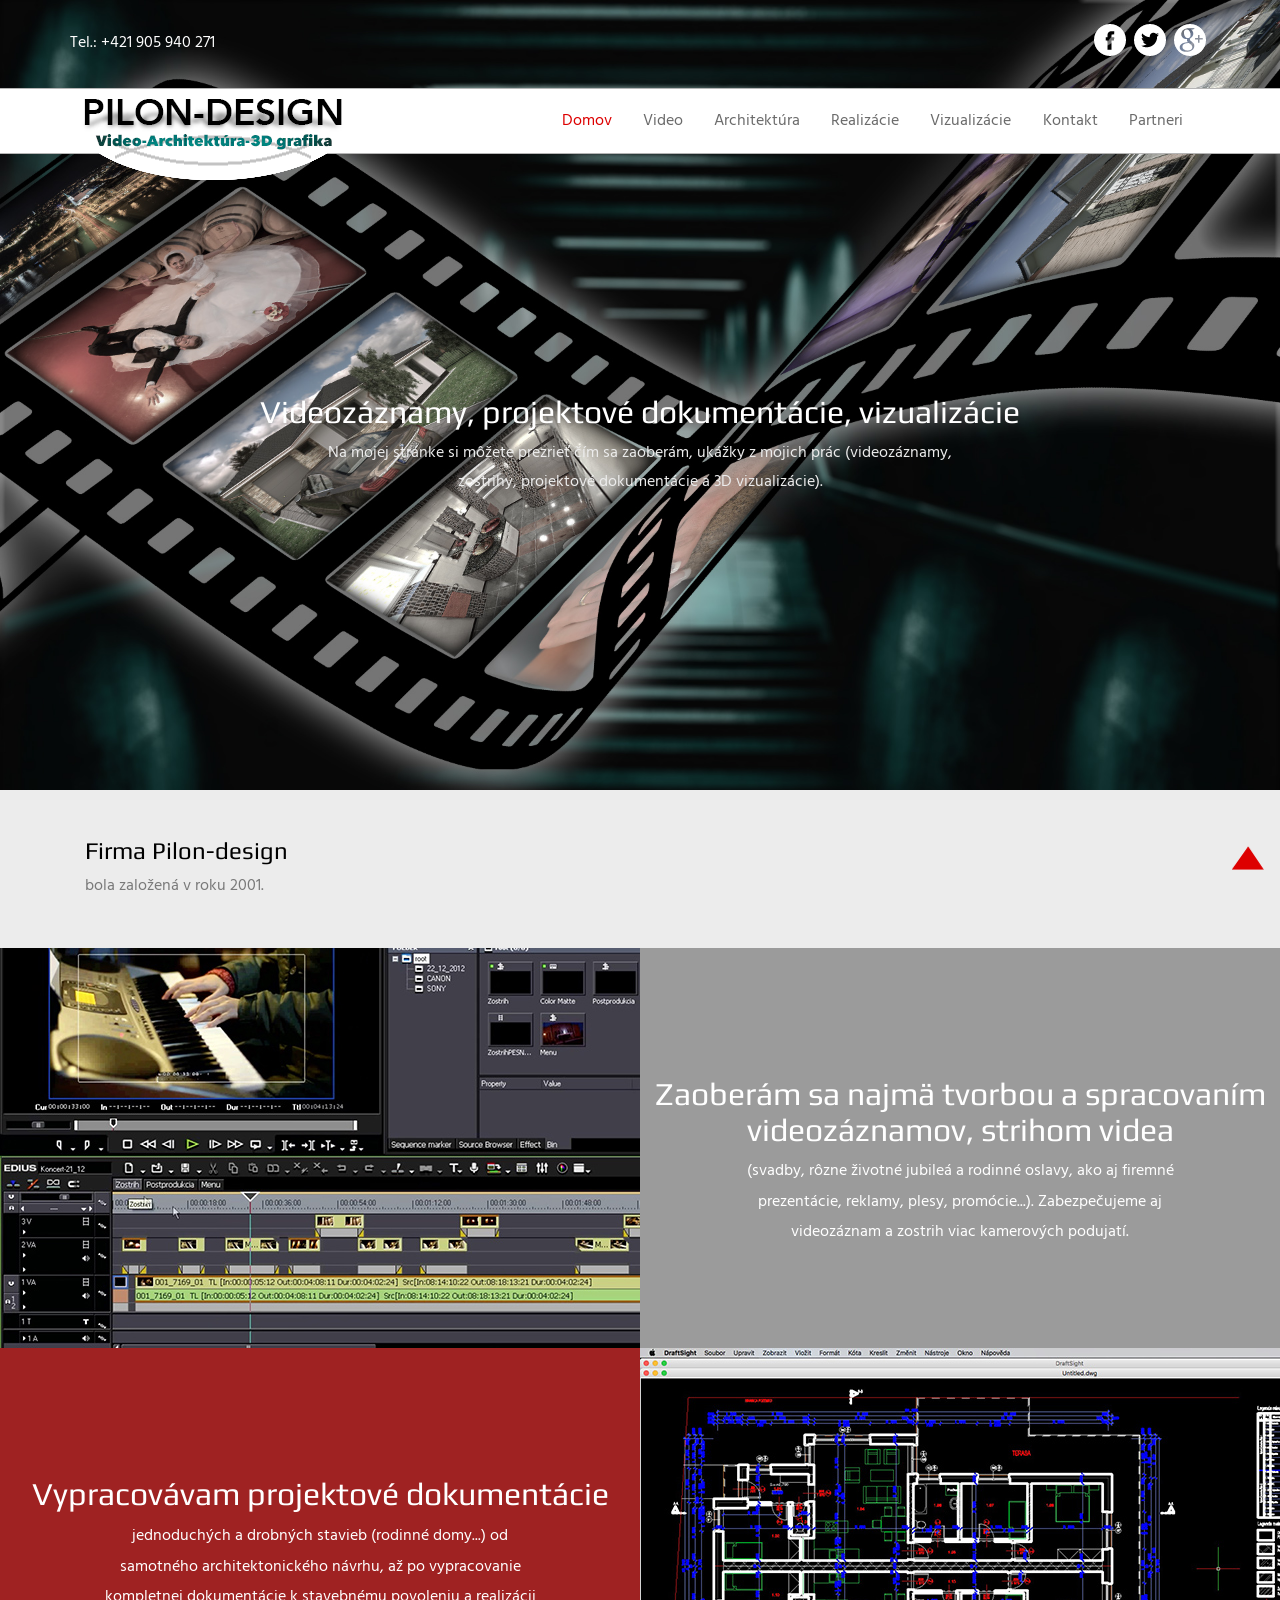
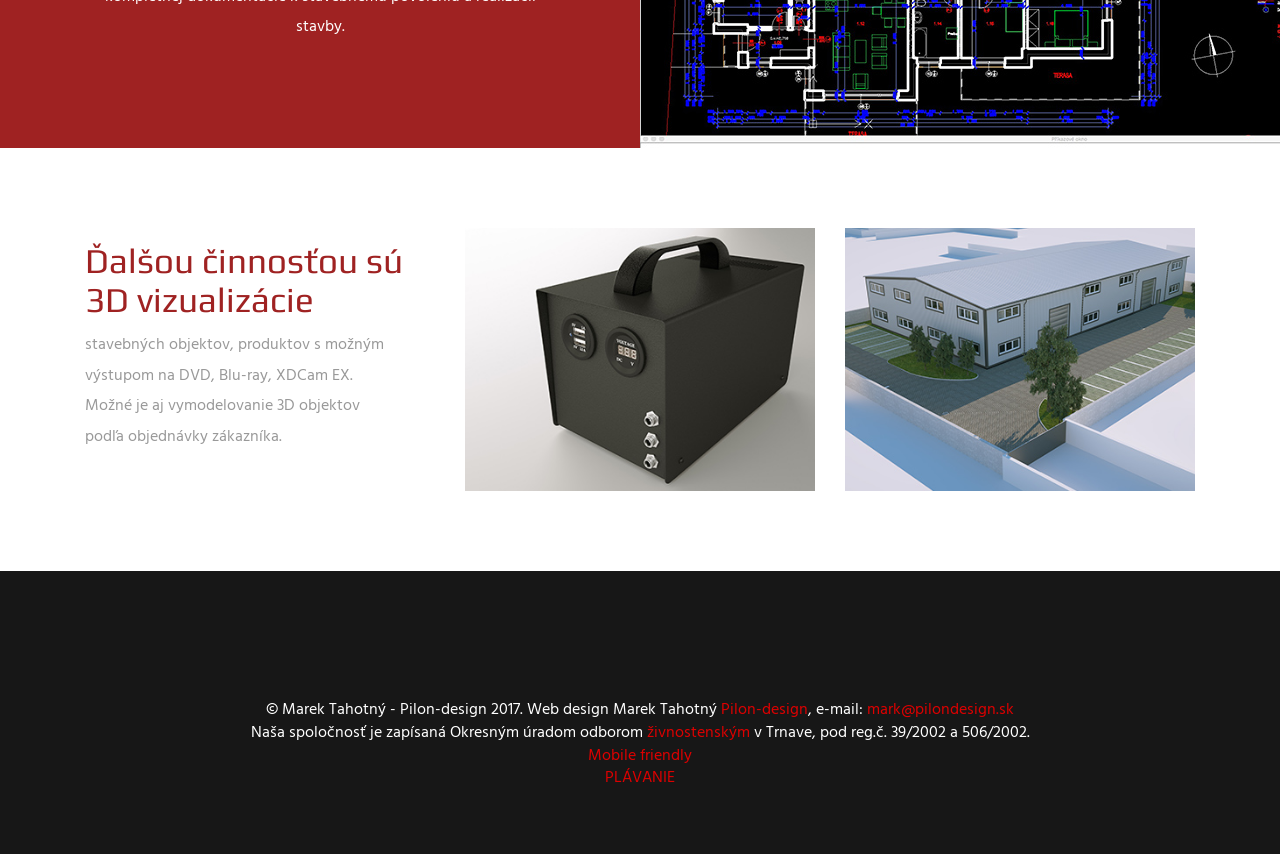
<file: index.html>
<!DOCTYPE HTML>
<html>
<head>
<title>Pilon-design - Video, architektúra, 3D grafika</title>
<link href="css/bootstrap.css" rel="stylesheet" type="text/css" media="all">
<!-- jQuery (necessary for Bootstrap's JavaScript plugins) -->
<script src="js/jquery-1.11.0.min.js"></script>
<!-- Custom Theme files -->
<link href="css/style.css" rel="stylesheet" type="text/css" media="all"/>
<!-- Custom Theme files -->
<meta name="viewport" content="width=device-width, initial-scale=1.0">
<meta http-equiv="Content-Type" content="text/html; charset=utf-8" />
<meta name=”description” content=”Zaoberám sa natáčaním svadieb, vypracovávaním projektov rodinných domov a 3D grafikou - vizualizáciami”>
<meta name="keywords" content="svadby, svadobné video, video, kameraman, slovensko, eu, projekty, rodinný dom, 3D vizualizácie, 3D objekty, vizualizácie, architektúra, katalógové projekty, projektové dokumentácie, stavebná časť, ultra nízkoenergetické a pasívne domy" />
<meta name="author" content="www.pilondesign.sk, © 2017, Pilon-design" />
<meta name="robots" content="index, follow" />
<meta name="google-site-verification" content="9dYLeabsxI-JIUKay1Pw8oyF99nZxAtf0B8ygmYzV3I" />
<script>
  (function(i,s,o,g,r,a,m){i['GoogleAnalyticsObject']=r;i[r]=i[r]||function(){
  (i[r].q=i[r].q||[]).push(arguments)},i[r].l=1*new Date();a=s.createElement(o),
  m=s.getElementsByTagName(o)[0];a.async=1;a.src=g;m.parentNode.insertBefore(a,m)
  })(window,document,'script','https://www.google-analytics.com/analytics.js','ga');
  ga('create', 'UA-29216989-1', 'auto');
  ga('send', 'pageview');
</script>
<script type="application/x-javascript"> addEventListener("load", function() { setTimeout(hideURLbar, 0); }, false); function hideURLbar(){ window.scrollTo(0,1); } </script>
<!-- start-smoth-scrolling -->
<script type="text/javascript" src="js/move-top.js"></script>
<script type="text/javascript" src="js/easing.js"></script>
	<script type="text/javascript">
			jQuery(document).ready(function($) {
				$(".scroll").click(function(event){		
					event.preventDefault();
					$('html,body').animate({scrollTop:$(this.hash).offset().top},1000);
				});
			});
	</script>
<!-- //end-smoth-scrolling -->
</head>
<body>
<!--Hlavička začína tu-->
<div class="banner  bann-mask">
	<div class="container">
		<div class="phone-icons">
			<div class="phone-num"><p>Tel.: +421 905 940 271</p></div>
			<div class="social-icons">
				<ul>
					<li><a href="http://www.facebook.com/pilondesign"><span class="fa"> </span></a></li>
					<li><a href="http://twitter.com/pilondesign"><span class="tw"> </span></a></li>
					<li><a href="http://plus.google.com/+marektahotny"><span class="g"> </span></a></li>
				</ul>
			</div>
		   <div class="clearfix"> </div>
		</div>
	  </div>
  <div class="header">
	<div class="container">
		 <div class="header-main">
				<div class="logo">
					<a href="index.html"><img src="images/logo1.png" alt=""></a>
				</div>
				<div class="top-nav">
					<span class="menu"> <img src="images/icon.png" alt=""/></span>
					<ul class="res">
					   	<li><a href="index.html" class="active">Domov</a></li> 
					   	<li><a href="video.html">Video</a></li> 
						<li><a href="architektura.html">Architektúra</a></li> 
						<li><a href="realizacie.html">Realizácie</a></li> 
						<li><a href="vizualizacie.html">Vizualizácie</a></li> 
						<li><a href="kontakt.php">Kontakt</a></li>
						<li><a href="partneri.html">Partneri</a></li>
				   </ul>
					<!-- script pre menu -->
						 <script>
						   $( "span.menu" ).click(function() {
							 $( "ul.res" ).slideToggle( 300, function() {
							 // Animation complete.
							  });
							 });
						</script>
				</div>
		   <div class="clearfix"> </div>
	    </div>
	 </div>
 </div>
		 <div class="banner-bottom">
		 	<div class="container">
			 	<h3>Videozáznamy, projektové dokumentácie, vizualizácie</h3>
			 	<p>Na mojej stránke si môžete prezrieť čím sa zaoberám, ukážky z mojich prác (videozáznamy, zostrihy, projektové dokumentácie a 3D vizualizácie).</p>
		       <div class="ban-mouse">
		       	  <a href="#about"><span class="mouse"> </span></a>
		       </div>
		   </div>
		</div>
</div>
<!--Hlavička končí tu-->
<!--banner strip start here-->
<div class="bann-strip">
	<div class="container">
		<div class="bann-strip-main">
			<div class="col-md-8 bann-strip-left">
				<h4>Firma Pilon-design</h4>
				<p>bola založená v roku 2001.</p>
			</div>
		</div>
	</div>
</div>
<!--banner strip end here-->
<!--bann-info strat here-->
<div class="bann-info">
	<div class="bann-info-main">
		<div class="col-md-6 bann-info-left">
			
		</div>
		<div class="col-md-6 bann-info-right">
			<h4>Zaoberám sa najmä tvorbou a spracovaním videozáznamov, strihom videa</h4>
			<p>(svadby, rôzne životné jubileá a rodinné oslavy, ako aj firemné prezentácie, reklamy, plesy, promócie...). Zabezpečujeme aj videozáznam a zostrih viac kamerových podujatí.</p>
		</div>
		<div class="clearfix"> </div>
	</div>
</div>
<!--bann-info end here-->
<!--home start here-->
<div class="home">
	<div class="home-main">
		<div class="col-md-6 home-left">
			<h4>Vypracovávam projektové dokumentácie</h4>
			<p>jednoduchých a drobných stavieb (rodinné domy...) od samotného architektonického návrhu, až po vypracovanie kompletnej dokumentácie k stavebnému povoleniu a realizácii stavby.</p>
		</div>
		<div class="col-md-6 home-right">
			
		</div>
	  <div class="clearfix"> </div>
	</div>
</div>
<!--home end here-->
<!--our creaction start  here-->
<div class="creation">
	<div class="container">
		<div class="creation-main">
			<div class="col-md-4 creation-grid">
				<h3>Ďalšou činnosťou sú 3D vizualizácie</h3>
				<p>stavebných objektov, produktov s možným výstupom na DVD, Blu-ray, XDCam EX. Možné je aj vymodelovanie 3D objektov podľa objednávky zákazníka.</p>
			</div>
			<div class="col-md-4 creation-grid">
				<img src="images/m3.jpg" alt="" class="img-responsive">
			</div>
			<div class="col-md-4 creation-grid">
				<img src="images/m4.jpg" alt="" class="img-responsive">
			</div>
            <div class="clearfix"> </div>
		</div>
	</div>
</div>
<!--our creaction end here-->
<!--Pätka začína tu-->
<div class="footer">
	<div class="copy-right">
			<p>&copy; Marek Tahotný - Pilon-design 2017. Web design Marek Tahotný <a href="http://www.pilondesign.sk">Pilon-design</a>, e-mail: <a href="mailto:mark@pilondesign.sk">mark@pilondesign.sk</a></p>
    <p>Naša spoločnosť je zapísaná Okresným úradom odborom <a href="http://www.zrsr.sk/" title="Živnosť" target="_new">živnostenským</a> v Trnave, pod reg.č. 39/2002 a 506/2002.</p>
<p><a href="https://search.google.com/search-console/mobile-friendly?id=AJk4JSRkhqghl9wa6Ab18Q">Mobile friendly</a></p>

<p><a href="/plavanie/index.html" title="plávacie jasličky mobik" target="new">PLÁVANIE</a></p>

		</div>
		<script type="text/javascript">
										$(document).ready(function() {
											/*
											var defaults = {
									  			containerID: 'toTop', // fading element id
												containerHoverID: 'toTopHover', // fading element hover id
												scrollSpeed: 1200,
												easingType: 'linear' 
									 		};
											*/
											
											$().UItoTop({ easingType: 'easeOutQuart' });
											
										});
									</script>
						<a href="#" id="toTop" style="display: block;"> <span id="toTopHover" style="opacity: 1;"> </span></a>

</div>
<!--Pätka končí tu-->
</body>
</html>
</file>
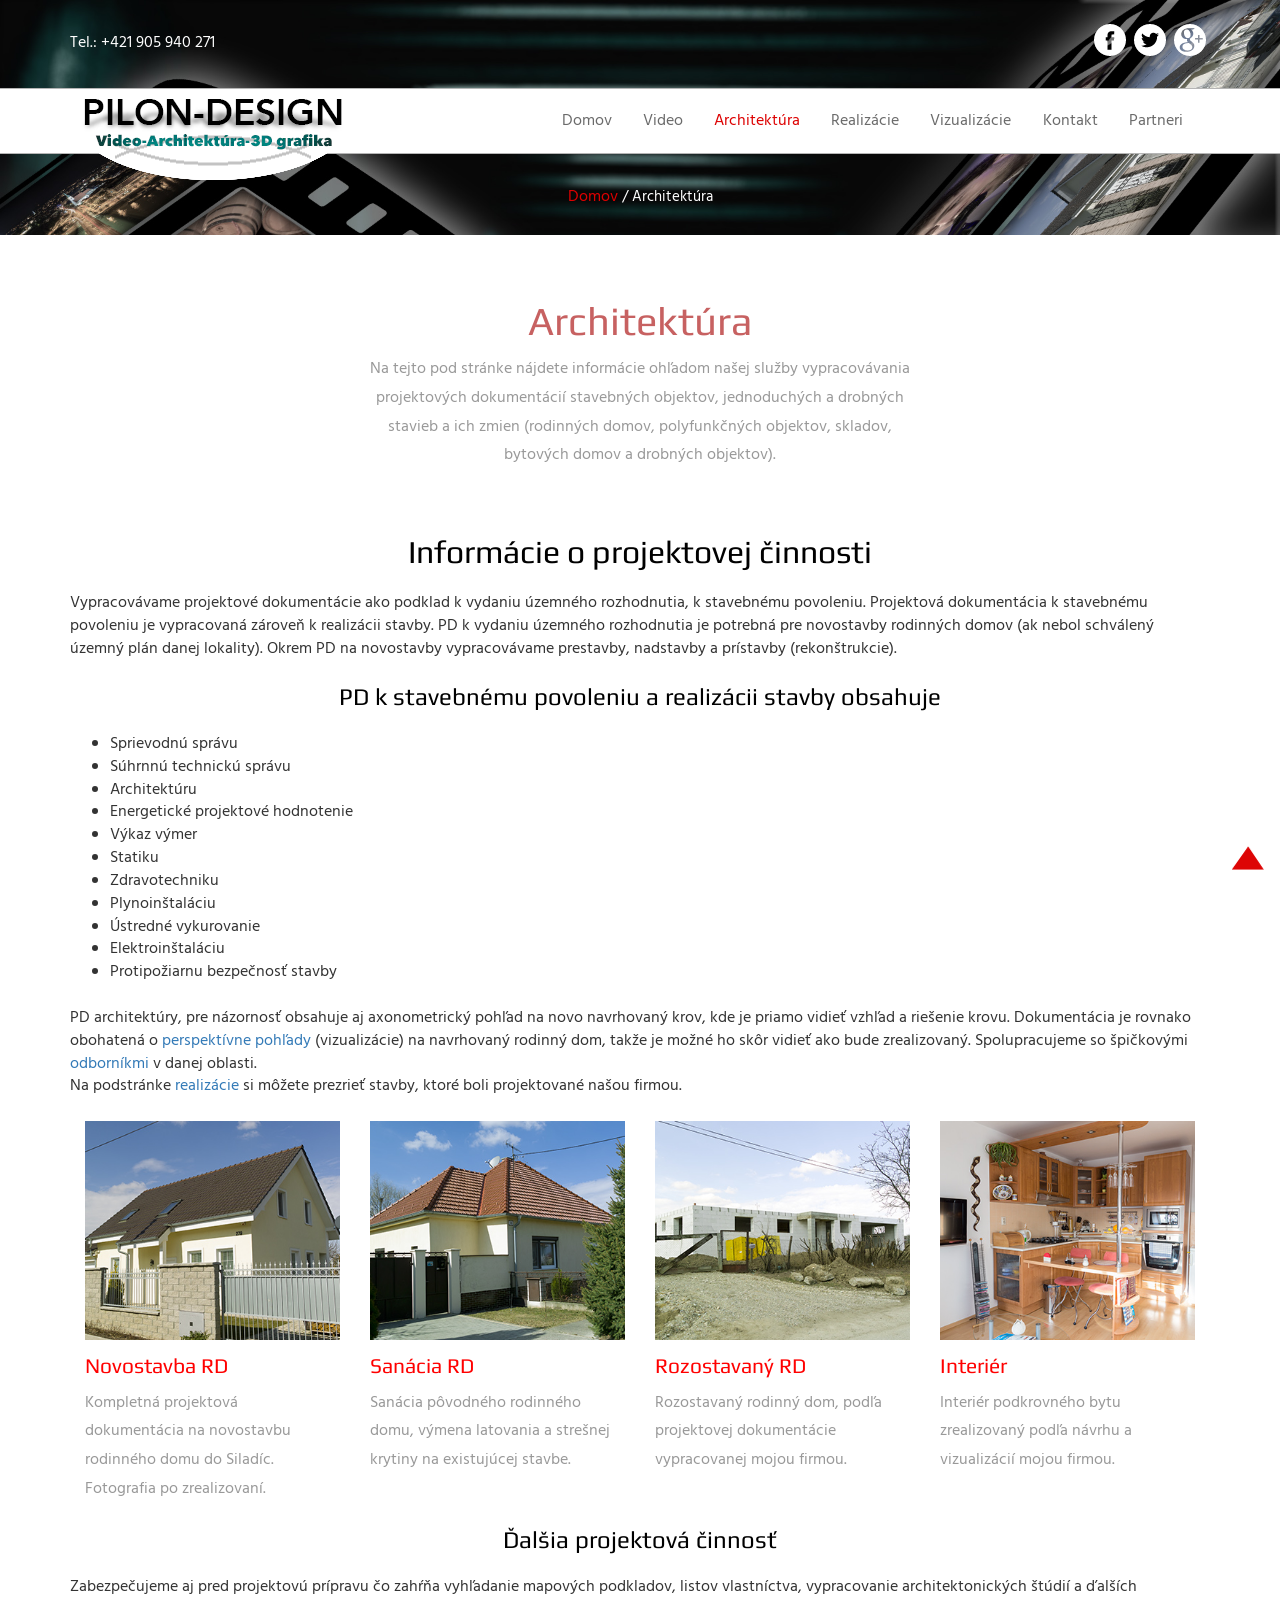
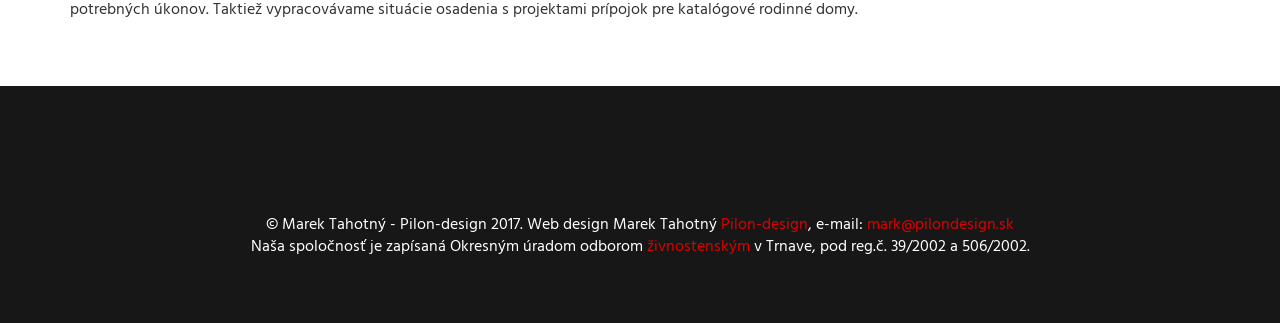
<file: architektura.html>
<!DOCTYPE HTML>
<html>
<head>
<title>Pilon-design - Video, architektúra, 3D grafika | Architektúra</title>
<link href="css/bootstrap.css" rel="stylesheet" type="text/css" media="all">
<!-- jQuery (necessary for Bootstrap's JavaScript plugins) -->
<script src="js/jquery-1.11.0.min.js"></script>
<!-- Custom Theme files -->
<link href="css/style.css" rel="stylesheet" type="text/css" media="all"/>
<!-- Custom Theme files -->
<meta name="viewport" content="width=device-width, initial-scale=1.0">
<meta http-equiv="Content-Type" content="text/html; charset=utf-8" />
<meta name=”description” content=”Vypracujem projektovú dokumentáciu stavieb - rodinných domov, polyfunkčných objektov, bytových domov k realizácii stavby, rekonštrukcie, prístavby a nadstavby”>
<meta name="keywords" content="projekty rodinných domov, statika, stavebná časť, voda, plyn, kúrenie, elektroinštalácia, slovensko, eu, projekty, rodinný dom, architektura, projekt pre stavebné povolenie, projekt pre realizáciu stavby, katalógový projekt, rodinné domy, polyfunkčné objekty, bytové domy, haly, sklady, rozpočet a výkaz výmer, ultra nízkoenergetické a pasívne domy, kategória A1 a A0" />
<meta name="author" content="www.pilondesign.sk, © 2017, Pilon-design" />
<meta name="robots" content="index, follow" />
<meta name="google-site-verification" content="9dYLeabsxI-JIUKay1Pw8oyF99nZxAtf0B8ygmYzV3I" />
<script>
  (function(i,s,o,g,r,a,m){i['GoogleAnalyticsObject']=r;i[r]=i[r]||function(){
  (i[r].q=i[r].q||[]).push(arguments)},i[r].l=1*new Date();a=s.createElement(o),
  m=s.getElementsByTagName(o)[0];a.async=1;a.src=g;m.parentNode.insertBefore(a,m)
  })(window,document,'script','https://www.google-analytics.com/analytics.js','ga');
  ga('create', 'UA-29216989-1', 'auto');
  ga('send', 'pageview');
</script>
<script type="application/x-javascript"> addEventListener("load", function() { setTimeout(hideURLbar, 0); }, false); function hideURLbar(){ window.scrollTo(0,1); } </script>
<!-- start-smoth-scrolling -->
<script type="text/javascript" src="js/move-top.js"></script>
<script type="text/javascript" src="js/easing.js"></script>
	<script type="text/javascript">
			jQuery(document).ready(function($) {
				$(".scroll").click(function(event){		
					event.preventDefault();
					$('html,body').animate({scrollTop:$(this.hash).offset().top},1000);
				});
			});
	</script>
<!-- //end-smoth-scrolling -->
</head>
<body>
<!--Hlavička začína tu-->
<div class="bann-two">
	<div class="container">
		<div class="phone-icons">
			<div class="phone-num"><p>Tel.: +421 905 940 271</p></div>
			<div class="social-icons">
				<ul>
					<li><a href="http://www.facebook.com/pilondesign"><span class="fa"> </span></a></li>
					<li><a href="http://twitter.com/pilondesign"><span class="tw"> </span></a></li>
					<li><a href="http://plus.google.com/+marektahotny"><span class="g"> </span></a></li>
				</ul>
			</div>
		   <div class="clearfix"> </div>
		</div>
	  </div>
  <div class="header">
	<div class="container">
		 <div class="header-main">
				<div class="logo">
					<a href="index.html"><img src="images/logo1.png" alt=""></a>
				</div>
				<div class="top-nav">
					<span class="menu"> <img src="images/icon.png" alt=""/></span>
					<ul class="res">
					  	<li><a href="index.html">Domov</a></li> 
					   	<li><a href="video.html">Video</a></li> 
						<li><a href="architektura.html" class="active">Architektúra</a></li> 
						<li><a href="realizacie.html">Realizácie</a></li> 
						<li><a href="vizualizacie.html">Vizualizácie</a></li> 
						<li><a href="kontakt.php">Kontakt</a></li>
						<li><a href="partneri.html">Partneri</a></li>
				   </ul>
					<!-- script pre menu -->
						 <script>
						   $( "span.menu" ).click(function() {
							 $( "ul.res" ).slideToggle( 300, function() {
							 // Animation complete.
							  });
							 });
						</script>
				</div>
		   <div class="clearfix"> </div>
	    </div>
	 </div>
 </div>
 <div class="bann-page">
		 	<div class="container">
		 		<ul>
			 	 <li><a href="index.html" class="active">Domov</a></li> /
			 	<li><h4>Architektúra</h4></li> 
			 	</ul>
		   </div>
		</div>
</div>
<!--Hlavička končí tu-->
<!--Informácie začínajú tu-->
<div class="typrography">
	<div class="container">
		<div class="page">
			<div class="gallery-top ">
			<h2>Architektúra</h2>
			<p>Na tejto pod stránke nájdete informácie ohľadom našej služby vypracovávania projektových dokumentácií stavebných objektov, jednoduchých a drobných stavieb a ich zmien (rodinných domov, polyfunkčných objektov, skladov, bytových domov a drobných objektov).</p>
			</div>

			<h2 class="typo2">Informácie o projektovej činnosti</h2><br>
			<p>Vypracovávame projektové dokumentácie ako podklad k vydaniu územného rozhodnutia, k stavebnému povoleniu. Projektová dokumentácia k stavebnému povoleniu je vypracovaná zároveň k realizácii stavby. PD k vydaniu územného rozhodnutia je potrebná pre novostavby rodinných domov (ak nebol schválený územný plán danej lokality). Okrem PD na novostavby vypracovávame prestavby, nadstavby a prístavby (rekonštrukcie).</p><br>
			<h3 class="typo2">PD k stavebnému povoleniu a realizácii stavby obsahuje</h3><br>
          <ul>
                <li>Sprievodnú správu</li>
                <li>Súhrnnú technickú správu</li>
                <li>Architektúru</li>
                <li>Energetické projektové hodnotenie</li>
                <li>Výkaz výmer</li>
                <li>Statiku</li>
                <li>Zdravotechniku</li>
                <li>Plynoinštaláciu</li>
                <li>Ústredné vykurovanie</li>
                <li>Elektroinštaláciu</li>
                <li>Protipožiarnu bezpečnosť stavby</li>
            </ul><br>
            	<p>PD architektúry, pre názornosť obsahuje aj axonometrický pohľad na novo navrhovaný krov, kde je priamo vidieť vzhľad a riešenie krovu. Dokumentácia je rovnako obohatená o <a href="vizualizacie.html">perspektívne pohľady</a> (vizualizácie) na navrhovaný rodinný dom, takže je možné ho skôr vidieť ako bude zrealizovaný. Spolupracujeme so špičkovými <a href="partneri.html">odborníkmi</a> v danej oblasti.</p>
				<p>Na podstránke <a href="realizacie.html">realizácie</a> si môžete prezrieť stavby, ktoré boli projektované našou firmou.</p><br>

			<div class="services-bottom">
				<div class="col-md-3 ser-grid">
					<img src="images/s1.jpg" alt="" class="img-responsive">
					<h5>Novostavba RD</h5>
					<p>Kompletná projektová dokumentácia na novostavbu rodinného domu do Siladíc. Fotografia po zrealizovaní.</p>
				</div>
				<div class="col-md-3 ser-grid">
					<img src="images/s2.jpg" alt="" class="img-responsive">
					<h5>Sanácia RD</h5>
					<p>Sanácia pôvodného rodinného domu, výmena latovania a strešnej krytiny na existujúcej stavbe.</p>
				</div>
				<div class="col-md-3 ser-grid">
					<img src="images/s3.jpg" alt="" class="img-responsive">
					<h5>Rozostavaný RD</h5>
					<p>Rozostavaný rodinný dom, podľa projektovej dokumentácie vypracovanej mojou firmou.</p>
				</div>
				<div class="col-md-3 ser-grid">
					<img src="images/s4.jpg" alt="" class="img-responsive">
					<h5>Interiér</h5>
					<p>Interiér podkrovného bytu zrealizovaný podľa návrhu a vizualizácií mojou firmou.</p>
				</div>
			  <div class="clearfix"> </div>
			</div>

				<br><h3 class="typo2">Ďalšia projektová činnosť</h3><br>
				<p>Zabezpečujeme aj pred projektovú prípravu čo zahŕňa vyhľadanie mapových podkladov, listov vlastníctva, vypracovanie architektonických štúdií a ďalších potrebných úkonov. Taktiež vypracovávame situácie osadenia s projektami prípojok pre katalógové rodinné domy.</p>

		</div>
	</div>
</div>
<!--Informácie končia tu-->
<!--Pätka začína tu-->
<div class="footer">
	<div class="copy-right">
			<p>&copy; Marek Tahotný - Pilon-design 2017. Web design Marek Tahotný <a href="http://www.pilondesign.sk">Pilon-design</a>, e-mail: <a href="mailto:mark@pilondesign.sk">mark@pilondesign.sk</a></p>
    <p>Naša spoločnosť je zapísaná Okresným úradom odborom <a href="http://www.zrsr.sk/" title="Živnosť" target="_new">živnostenským</a> v Trnave, pod reg.č. 39/2002 a 506/2002.</p>
		</div>
		<script type="text/javascript">
										$(document).ready(function() {
											/*
											var defaults = {
									  			containerID: 'toTop', // fading element id
												containerHoverID: 'toTopHover', // fading element hover id
												scrollSpeed: 1200,
												easingType: 'linear' 
									 		};
											*/
											
											$().UItoTop({ easingType: 'easeOutQuart' });
											
										});
									</script>
						<a href="#" id="toTop" style="display: block;"> <span id="toTopHover" style="opacity: 1;"> </span></a>

</div>
<!--Pätka končí tu-->
</body>
</html>
</file>
<file: css/style.css>
h4, h5, h6,
h1, h2, h3 {margin: 0;}
ul, ol {margin: 0;}
p {margin: 0;}
html, body{
  font-family: 'Hind-Regular';
   font-size: 100%;
   background:#fff; 
}
a {
  text-decoration: none;
}
a:hover {
  transition: 0.5s all;
  -webkit-transition: 0.5s all;
  -moz-transition: 0.5s all;
  -o-transition: 0.5s all;
}
@font-face {
    font-family: 'Play-Regular';
    src:url(../fonts/Play-Regular.ttf) format('truetype');
}
@font-face {
	font-family: 'Hind-Regular';
    src:url(../fonts/Hind-Regular.ttf) format('truetype');
}
/*--header start here--*/
.banner {
  background: url(../images/tapeta.jpg)no-repeat;
  min-height: 790px;
  background-size: cover;
  padding: 0em 0em 0em 0em;
}
.bann-two {
  background: url(../images/tapeta.jpg)no-repeat;
  min-height: 235px;
  background-size: cover;
}
.logo {
  float: left;
  position: absolute;
  top: 0%;
}
.top-nav {
  float: right;
}
.phone-icons {
  padding: 1.5em 0em 1.5em 0em;
}
.phone-num {
  float: left;
    margin: 0.5em 0em 0em 0em;
}
.social-icons {
  float: right;
}
.phone-num p {
  color: #fff;
  font-size: 1em;
}
.social-icons ul {
  list-style: none;
  padding: 0em;
}
.social-icons ul li {
  display: inline-block;
  margin: 0px 4px 0px 0px;
}
.social-icons ul li a span {
  background: url(../images/ftr-sprit.png)no-repeat;
  width: 32px;
  height: 32px;
  display:block;
}
.social-icons ul li a span.fa {
  background-position: 0px 0px;
}
.social-icons ul li a span.tw {
  background-position: -34px 0px;
}
.social-icons ul li a span.g {
  background-position: -68px 0px;
}
.social-icons ul li a span.fa:hover {
  background-position: 0px 0px;
  opacity: 0.4;
  transition: 0.5s all;
  -webkit-transition: 0.5s all;
  -moz-transition: 0.5s all;
  -o-transition: 0.5s all;
}
.social-icons ul li a span.tw:hover{
  background-position: -34px 0px;
  opacity: 0.4;
  transition: 0.5s all;
  -webkit-transition: 0.5s all;
  -moz-transition: 0.5s all;
  -o-transition: 0.5s all;
}
.social-icons ul li a span.g:hover{
  background-position: -68px 0px;
  opacity: 0.4;
  transition: 0.5s all;
  -webkit-transition: 0.5s all;
  -moz-transition: 0.5s all;
  -o-transition: 0.5s all;
}
span.menu {
  display:none;
}
.top-nav ul {
  padding: 0em 0em 0em 0em;
  list-style: none;
}
.top-nav ul li {
  display: inline-block;
  margin: 0em 1.7em 0em 0em;
}
.top-nav ul li a {
  font-size: 1em;
  color: #6b6b6b;
}
.top-nav ul li a:hover,.top-nav ul li a.active{
	color: #dd0000;
	text-decoration:none;
}
.header {
  padding: 1.3em 0em 1.3em 0em;
  background: #fff;
  position: relative;
  border-top: 1px solid rgba(0, 0, 0, 0.29);
  border-bottom: 1px solid rgba(0, 0, 0, 0.29);
}
.logo h1{
  font-size: 2.5em;
}
.logo h1 a{
  color:#fff;
  text-decoration:none;
}
.banner-bottom {
  text-align: center;
  padding: 15em 0em 0em 0em;
}
.banner-bottom h2 {
  font-size: 3.3em;
  color:#FFFFFF;
  margin: 0em 0em 0.3em 0em;
  font-family: 'Play-Regular';
}
.banner-bottom h3 {
  font-size: 2em;
  color: #fff;
  margin: 0em 0em 0.3em 0em;
  font-family: 'Play-Regular';
}
.banner-bottom p {
  font-size: 1em;
  color:#ECECEC;
  width: 60%;
  margin: 0em auto;
  line-height: 1.8em;
}
span.mouse {
  background: url(../images/down-arr.png)no-repeat 0px 0px;
  width: 28px;
  height: 33px;
 display: none;
  border-radius: 37px;
  margin: 5em 0em 0em 0em;
}
.bann-page {
  padding: 2em 0em 0em 0em;
}
.bann-page ul {
  padding: 0px;
  list-style: none;
  color: #fff;
    text-align: center;
}
.bann-page ul li {
  display: inline-block;
}
.bann-page ul li h4 {
  font-size: 0.95em;
  color: #fff;
}
.bann-page ul li a {
  font-size: 1em;
  color: #dd0000;
}
.bann-page ul li  a:hover{
	color:#FFF;
	text-decoration:none;
}
/*--banner strat here--*/
.bann-strip {
  padding: 3em 0em 3em 0em;
  background: #ECECEC;
}
.bann-strip-left h3 {
  font-size: 2.5em;
  color: #dd0000;
  margin: 0em 0em 0.1em 0em;
  font-family: 'Play-Regular';
}
.bann-strip-left h4 {
  font-size: 1.5em;
  color: #000;
  margin: 0em 0em 0.3em 0em;
  font-family: 'Play-Regular';
}
.bann-strip-left p {
	font-size: 1em;
	 color:#797979;
	 line-height:1.8em;
}
.bann-strip-right a {
  font-size: 1em;
  color: #fff;
  background: #F5AF33;
  padding: 0.5em 1em 0.5em 1em;
  display: inline-block;
  border-radius: 4px;
  margin: 2em 0em 0em 0em;
}
.bann-strip-right a:hover{
  background:#c76161;
  text-decoration:none;
}
.bann-strip-right {
  text-align: center;
}
/*--banner end here--*/
/*--bann-info start here--*/
.bann-info-left {
  background:url(../images/m1.jpg)no-repeat;
  min-height: 400px;
  background-size: cover;
}
.bann-info-right {
  text-align: center;
  padding: 8em 0em 0em 0em;
  background: #9b9b9b;
  min-height: 400px;
}
.bann-info-right h4 {
  font-size: 2em;
  color: #fff;
  margin: 0em 0em 0.3em 0em;
  font-family: 'Play-Regular';
}
.bann-info-right p {
  font-size: 1em;
  color: #fff;
  line-height: 1.9em;
  width: 70%;
  margin: 0 auto;
}
/*--bann-info end here--*/
/*--home strat here--*/
.home-left {
  background:#9f2222;
  min-height: 400px;
  text-align: center;
  padding: 8em 0em 0em 0em;
}
.home-right {
  background: url(../images/m2.jpg)no-repeat;
  min-height: 400px;
  background-size: cover;
}
.home-left h4 {
  font-size: 2em;
  color: #fff;
  margin: 0em 0em 0.3em 0em;
  font-family: 'Play-Regular';
}
.home-left p {
  font-size: 1em;
  color: #fff;
  line-height: 1.9em;
  width: 70%;
  margin: 0 auto;
}
/*--home end here--*/
/*--creative start here--*/
.creation {
  padding: 5em 0em 5em 0em;
}
.creation-grid h3 {
  font-size: 2.2em;
  color: #9f2222;
  margin: 0.4em 0em 0.3em 0em;
  font-family: 'Play-Regular';
}
.creation-grid p {
  font-size: 1em;
  color: #999;
  line-height: 1.9em;
  width: 88%;
}
/*--creative end here--*/
/*--footer strat here--*/
.footer-grid ul {
  padding: 0px;
  list-style: none;
}
.footer-top {
  text-align: center;
  padding: 0em 0em 4em 0em;
}
.footer-top h1 {
  font-size: 2.5em;
  color: #dd0000;
  margin: 0em 0em 0.1em 0em;
  font-family: 'Play-Regular';
}
.footer-top p {
  font-size: 1em;
  color: #fff;
  line-height: 1.8em;
}
.footer-grid h4 {
  font-size: 1.5em;
  color:#dd0000;
  margin: 0em 0em 0.3em 0em;
  font-family: 'Play-Regular';
}
.footer-grid p {
  font-size: 1em;
  color: #fff;
  line-height: 1.8em;
}
.footer-grid input[type="text"] {
  font-size: 0.94em;
  color: #fff;
  border: 1px solid #fff;
  padding: 0.4em 0.5em;
  width: 60%;
  outline: none;
  background: none;
  margin: 0.7em 0em 0em 0em;
  font-family: 'Hind-Regular';
}
.footer-grid input[type="submit"] {
  font-size: 1em;
  color: #FFF;
  border: none;
  padding: 0.57em 1em;
  outline: none;
  background: #C76161;
}
.footer-grid input[type="submit"]:hover{
	background:#D2962C;
	transition: 0.5s all;
  -webkit-transition: 0.5s all;
  -moz-transition: 0.5s all;
  -o-transition: 0.5s all;
}
.footer {
  padding: 4em 0em 4em 0em;
  background: #171717;
}
.copy-right {
  text-align: center;
  padding: 4em 0em 0em 0em;
}
.copy-right p {
  font-size: 1em;
  color: #fff;
}
.copy-right p a {
  font-size: 1em;
  color: #dd0000;
}
.copy-right p a:hover{
	color:#ff0000;
	text-decoration:none;
}
/*--footer end here--*/
/*--about start here--*/
.about {
  padding: 5em 0em 5em 0em;
}
.about-top h2 {
  font-size: 2.5em;
  color:#c76161;
  margin: 0em 0em 0.2em 0em;
  font-family: 'Play-Regular';
}
.about-top p {
  font-size: 1em;
  color: #999;
  width: 50%;
  margin: 0 auto;
  line-height: 1.8em;
}
.about-top {
  text-align: center;
  padding-bottom: 4em;
}
.about-bottom h5 {
  font-size: 1.3em;
  color: #FF0000;
  margin: 0em 0em 0.6em 0em;
  font-family: 'Play-Regular';
}
.about-grid p {
  font-size: 1em;
  color: #A3A3A3;
  line-height: 1.8em;
}
.team-text h4 {
  font-size: 1.3em;
  color:#FF0000;
  margin: 0em 0em 0.3em 0em;
  font-family: 'Play-Regular';
}
.team-text h5 {
  font-size: 1.1em;
  color: #000;
  margin: 0em 0em 0.2em 0em;
}
.team-text p {
  font-size: 1em;
  color: #999;
  line-height: 1.7em;
}
.team-img img {
  border-radius: 92px;
  border: 2px solid #c76161;
}
.team-text {
  margin: 1.5em 0em 0em 0em;
}
.team-top {
	text-align:center;
	padding-bottom:2em;
}
.team-top h3 {
  font-size: 2.5em;
  color:#c76161;
  font-family: 'Play-Regular';
}
.advantagea {
  padding: 5em 0em 5em 0em;
}
.advantages-left h3 {
  font-size: 1.5em;
  background: #F5AF33;
  color: #fff;
  padding: 0.4em 1em 0.4em 1em;
  width: 66%;
  font-family: 'Play-Regular';
}
.advantages-left p {
  font-size: 1em;
  color: #000;
  font-weight: bolder;
  margin: 0.5em 0em 0em 0em;
}
.advantages-right h4 {
  font-size: 1.2em;
  margin: 0.8em 0em 0.8em 0em;
  font-family: 'Play-Regular';
  color: #c76161;
  line-height: 1.3em;
}
.team-mem {
  padding: 1em 0em 3em 0em;
}
.advantages-right p {
  font-size: 1em;
  color: #9E9E9E;
  line-height: 1.8em;
}
.advantages-right ul.ad-list-left {
  padding: 1em 0em 0em 0em ;
  list-style: none;
  float: left;
  width: 50%;
}
.advantages-right ul.ad-list-left li {
  margin: 0.5em 0em 0em 0em;
}
.advantages-right ul.ad-list-left li a {
  font-size: 1em;
  color:#9E9E9E;
  background: url(../images/done.png)no-repeat;
  padding: 0px 0px 0px 30px;
}
.advantages-right ul.ad-list-left li a:hover{
  color: #F5AF33;
  text-decoration:none;
}
.advantages-right ul.ad-list-right {
  float: right;
  padding: 1em 0em 0em 0em;
  list-style: none;
  width: 50%;
}
.advantages-right ul.ad-list-right li {
  margin: 0em 0em 0.5em 0em;
}
.advantages-right ul.ad-list-right li a {
  font-size: 1em;
  color: #9e9e9e;
  background: url(../images/done.png)no-repeat;
  padding: 0px 0px 0px 30px;
}
.advantages-right ul.ad-list-right li a:hover{
  color: #F5AF33;
  text-decoration:none;
}
/*--about end here--*/
/*--services strat here--*/
.services {
  padding: 5em 0em 5em 0em;
}
.services-top {
  text-align: center;
  padding: 0em 0em 4em 0em;
}
.services-top h2 {
  font-size: 2.5em;
  color: #c76161;
  margin: 0em 0em 0.2em 0em;
  font-family: 'Play-Regular';
}
.services-top p {
  font-size: 1em;
  color: #999;
  width: 50%;
  margin: 0 auto;
  line-height: 1.8em;
}
.ser-grid h5 {
  font-size: 1.3em;
  color: #FF0000;
  margin: 0.6em 0em 0.4em 0em;
  line-height: 1.35em;
  font-family: 'Play-Regular';
}
.ser-grid p {
  font-size: 1em;
  color: #999;
  line-height: 1.8em;
}
.serv-strip-main {
  text-align: center;
}
.serv-strip-main h3 {
  font-size: 2.5em;
  color: #F5AF33;
  margin: 0em 0em 0.2em 0em;
  font-family: 'Play-Regular';
}
.serv-strip-main p {
  font-size: 1em;
  color: #fff;
  line-height: 1.8em;
  width: 55%;
  margin: 0 auto;
}
.serv-strip {
  background: url(../images/ser-strip.jpg)no-repeat;
  min-height: 300px;
  background-size: cover;
  padding: 5em 0em 0em 0em;
}
.delivery-info {
  padding: 5em 0em 5em 0em;
}
.delivery-top {
  text-align: center;
  padding-bottom: 3em;
}
.delivery-top  h3 {
  font-size: 2.5em;
  color: #c76161;
  margin: 0em 0em 0.2em 0em;
 font-family: 'Play-Regular';
}
.delivery-right h6 {
  font-size: 1.05em;
  color: #000;
  line-height: 1.3em;
  margin: 0em 0em 0.5em 0em;
}
.deliver-dates {
  margin: 0em 0em 1em 0em;
}
span.deliver-num {
  font-size: 2.2em;
  color: #F5AF33;
  font-family: 'Play-Regular';
  float: left;
  width: 10%;
}
.deliver-text {
  float: right;
  width: 90%;
  margin: 0.5em 0em 0em 0em;
}
.deliver-text p {
  font-size: 1em;
  color: #7E7E7E;
  line-height: 1.8em;
}
/*--services end here--*/
/*--gallery--*/
.gallery-top{
	text-align:center;
	padding: 0em 0em 4em 0em;
}
.gallery-top h2{
	font-size: 2.5em;
	color:#c76161;
	margin: 0;
	padding: 0em 0 0.3em 0;
	font-family: 'Play-Regular';
}
.gallery-top p{
	color: #999;
  font-size: 1em;
  width: 50%;
  margin: 0 auto;
  line-height: 1.8em;
}
.gallery {
  padding: 5em 0;
}
/******** SAP ************/
.sap_tabs{
	clear:both;
	padding: 0em 0 2em;
}
.tab_box{
	background:#fd926d;
	padding: 2em;
}
.top1{
	margin-top: 2%;
}
.resp-tabs-list {
  list-style: none;
  padding: 0em 9px 2em;
  margin: 0 auto;
  text-align: center;
}
.resp-tab-item{
	color:#c76161;
	font-size: 0.9em;
	cursor: pointer;
	padding: 6px 25px ;
	display: inline-block;
	margin: 0;
	text-align: center;
	list-style: none;
	outline: none;
	-webkit-transition: all 0.3s ease-out;
	-moz-transition: all 0.3s ease-out;
	-ms-transition: all 0.3s ease-out;
	-o-transition: all 0.3s ease-out;
	transition: all 0.3s ease-out;
	text-transform: uppercase;
	border: 2px solid #c76161;
	margin: 0 0.5em 0;
}
.resp-tab-active{
	background: #c76161;
  text-shadow: none;
  color: #fff;
  border: 2px solid #c76161;
}
.resp-tabs-container {
	padding: 0px;
	background-color: #fff;
	clear: left;
	
}
h2.resp-accordion {
	cursor: pointer;
	padding: 5px;
	display: none;
}
.resp-tab-content {
	display: none;
}
.resp-content-active, .resp-accordion-active {
   display: block;
}

.tab_img{
	padding:1em 0em;
}
.img-top {	
	  position: relative;
}
.link-top{
	position: absolute;
 top: 0%;
  text-align: center;
  width: 90%;
  background: rgba(0, 0, 0, 0.49);
  height: 100%;
  padding: 5em 0 0;
  display: none;
}
i.link {
  width: 35px;
  height: 27px;
  display: inline-block;
}
.img-top:hover .link-top{
	display: block;
}
/*--//gallery--*/
/*--short codes--*/
.page-header h3{
	font-size: 3em;
	color:#000;
}
.table > thead > tr > th, .table > tbody > tr > th, .table > tfoot > tr > th, .table > thead > tr > td, .table > tbody > tr > td, .table > tfoot > tr > td {
  padding: 8px;
  line-height: 1.42857143;
  vertical-align: top;
  border-top: none;
}
.grid1 {
  margin: 1.5em 0 0;
}
ul.nav.nav-pills {
  margin: 1.5em 0 0;
}
.grid2{
	margin: 1em 0 0;
}
.bs-example {
  padding: 2em 0 0;
}
.form-horizontal .control-label {
  text-align: left;
}
h3.typo1 {
  text-align: center;
  font-size: 2.5em;
  color:#c76161;
  font-family: 'Play-Regular';
}
h3.typo2 {
  text-align: center;
  font-size: 1.5em;
  color:#000000;
  font-family: 'Play-Regular';
}
h2.typo2 {
  text-align: center;
  font-size: 2em;
  color:#000000;
  font-family: 'Play-Regular';
}
.page {
  padding: 4em 0em 4em 0em;
}
/*--//short codes--*/
/*--contact start here--*/
.contact {
  padding: 5em 0em 5em 0em;
}
.contact-top {
  text-align: center;
  padding: 0em 0em 4em 0em;
}
.contact-top h2 {
  font-size: 2.5em;
  color: #c76161;
  margin: 0em 0em 0.2em 0em;
  font-family: 'Play-Regular';
}
.contact-top p {
  font-size: 1em;
  color: #999;
  width: 50%;
  margin: 0 auto;
  line-height: 1.8em;
}
.contact-left input[type="text"] {
  font-size: 1em;
  color: #7C7C7C;
  width: 49%;
  padding: 0.3em 0.5em;
  outline: none;
  border: 1px solid #999;
  font-family: 'Hind-Regular';
}
.contact-left textarea {
  font-size: 1em;
  color: #7C7C7C;
  width: 100%;
  padding: 0.3em 0.5em;
  outline: none;
  resize: none;
  height: 10em;
  margin: 1em 0em 0em 0em;
  border: 1px solid #999;
  font-family: 'Hind-Regular';
}
.contact-left  input.email {
  margin: 5px 0px 0px 0px;
}
.contact-left input[type="submit"] {
  font-size: 1em;
  color: #FFF;
  padding: 0.4em 1.5em;
  background: #dd0000;
  border: none;
  margin: 0.5em 0em 0em 0em;
  outline: none;
}
.contact-left input[type="submit"]:hover {
  background:#ff0000;
}
.contact-left {
  padding: 0px;
}
.contact-right {
  margin:2.5em 0em 0em 0em;
}
.contact-right h4 {
  font-size: 1.3em;
  color:#dd0000;
  margin: 0em 0em 0.5em 0em;
 font-family: 'Play-Regular';
}
.contact-right  p {
  font-size: 1em;
  color: #7B7B7B;
  line-height: 1.8em;
}
.contact-right  p a{
  color: #7B7B7B;
}
.contact-right  p a:hover{
  color:#c76161;
  text-decoration:none;
}
.map iframe {
  width: 100%;
  height: 300px;
}
.map {
  padding: 0em 0em 5em 0em;
}
#toTop {
	display: none;
	text-decoration: none;
	position: fixed;
	bottom: 10px;
	right: 0px;
	overflow: hidden;
	width: 48px;
	height: 48px;
	border: none;
	text-indent: 100%;
	background: url(../images/top_mover.png) no-repeat 0px 0px;
}
/*--contact end here--*/
/*--meadia quries start here--*/
@media(max-width:1024px){
.banner {
  background: url(../images/tapeta1024.jpg)no-repeat;
  min-height: 620px;
}
.bann-two {
  background: url(../images/tapeta1024.jpg)no-repeat;
  min-height: 235px;
  background-size: cover;
}
.banner-bottom {
  padding: 9em 0em 0em 0em;
}
.about-bottom h5 {
  font-size: 1.1em;
  margin: 0em 0em 0.2em 0em;
}
.about-grid p {
  font-size: 0.95em;
}
.about {
  padding: 3em 0em 3em 0em;
}
.team-text {
  margin: 0.5em 0em 0em 0em;
  padding: 0px;
}
.advantages-left h3 {
  width: 80%;
}
.advantagea {
  padding: 3em 0em 3em 0em;
}
.services {
  padding: 3em 0em 3em 0em;
}
.delivery-info {
  padding: 3em 0em 3em 0em;
}
.delivery-right h6 {
  font-size: 1em;
}
.deliver-text p {
  font-size: 0.92em;
}
.deliver-dates {
  margin: 0em 0em 0.2em 0em;
}
.gallery {
  padding: 3em 0;
}
.contact-left input.email {
  margin: 5px 0px 0px 0px;
}
.contact {
  padding: 3em 0em 3em 0em;
}
.map {
  padding: 0em 0em 3em 0em;
}
.link-top {
  width: 88%;
}
.ser-grid h5 {
  font-size: 1.05em;
  margin: 0.6em 0em 0.2em 0em;
}
.ser-grid p {
  font-size: 0.95em;
}
span.deliver-num {
  font-size: 2em;
}
.about-grid-left {
  padding: 0px;
}
.creation {
  padding: 3em 0em 3em 0em;
}
}
@media(max-width:1000px){
span.menu{
		display: block;
		text-align: right;
		padding: 5px 0px 0px 0px;
		cursor: pointer;
		color: #808080;
		font-size: 16px;
		font-weight: 700;
		position:relative;
}
.top-nav ul.res{
	 display:none;
	 padding:0px;
}
.top-nav ul.res {
		padding: 0;
		margin:0.9em 0em 0em 0em;
		z-index: 9999;
		position: absolute;
		width: 100%;
		left:0;
}
.top-nav ul.res li{
		display: block;
		text-align: center;
		background:#fafafa;
		margin: 0;
	    width: 100%;
		padding: 0em;
}
.top-nav ul.res li a {
		font-size: 16px;
		padding: 0.6em 0;
		color: #777;
		display: block;
		border: none;
        text-align: center;
        margin: 0em;
}
ul.res li a:hover,ul.res li a.active{
	color:#ff0000;
}
.about-top p {
  width: 85%;
}
.about-top {
  padding-bottom: 2em;
}
.team-grid {
  float: left;
  width: 33.3%;
}
.team-text {
  text-align: center;
}
.team-text p {
  font-size: 0.9em;
}
.advantages-left h3 {
   width: 35%;
  margin: 0 auto;
}
.advantages-left {
  text-align: center;
  margin: 0em 0em 2em 0em;
}
.about-grid-left {
  width: 56%;
  margin: 0 auto 1.5em;
}
.team-mem {
  padding: 0em 0em 2em 0em;
}
.services-top p {
  width: 85%;
}
.services-top {
  padding: 0em 0em 3em 0em;
}
.ser-grid {
  float: left;
  width: 50%;
  margin: 0em 0em 1.5em 0em;
}
.bann-strip-left {
  float: left;
}
.bann-strip-right {
  float: right;
}
.img-top {
  float: left;
  width: 25%;
  padding: 0px 10px 0px 0px;
}
.bann-strip {
  padding: 2em 0em 2em 0em;
}
.bann-info-left {
  min-height: 330px;
}
.bann-info-right {
  padding: 3em 0em 0em 0em;
  min-height: 240px;
}
.home-left {
  min-height: 240px;
  padding: 3em 0em 0em 0em;
}
.home-right {
  min-height: 300px;
}
.creation-grid {
  float: left;
  width: 33.3%;
}
.creation-grid h3 {
  font-size: 2em;
  margin: 0em 0em 0.3em 0em;
}
.creation-grid p {
  font-size: 0.91em;
  line-height: 1.8em;
  width: 100%;
}
.footer {
  padding: 2.5em 0em 2.5em 0em;
}
.footer-grid {
  float: left;
  width: 50%;
}
.footer-grid {
  float: left;
  width: 50%;
}
.footer-top {
  padding: 0em 0em 3em 0em;
}
.deliver-left {
  width: 85%;
  margin: 0 auto 1.2em;
}
.delivery-top {
  padding-bottom: 1.5em;
}
.gallery-top p {
  width: 85%;
}
.gallery-top {
  padding: 0em 0em 2.5em 0em;
}
.link-top {
  width: 95%;
}
.tab_img {
  padding: 0.35em 0em;
}
.contact-top p {
  width: 85%;
}
.serv-strip-main p {
  width: 75%;
}
.contact-right {
  padding: 0px;
}
.banner {
  min-height: 550px;
}
.banner-bottom {
  padding: 5em 0em 0em 0em;
}
.services {
  padding: 2em 0em 2em 0em;
}
.serv-strip {
  min-height: 215px;
  padding: 3em 0em 0em 0em;
}
.delivery-info {
  padding: 2em 0em 2em 0em;
}
.gallery {
  padding: 2em 0;
}
.contact {
  padding: 2em 0em 2em 0em;
}
.map {
  padding: 0em 0em 2em 0em;
}
/*--shortcodes--*/
h3.typo1 {
  font-size: 2em;
}
h1.grid2 {
  font-size: 2.3em;
}	
.testimonal-main a.testimo-btn {
  font-size: 0.81em;
}	
h3.typo1 {
  font-size: 2.5em;
}	
.page{
	padding: 3em 0em;
}
}
@media(max-width:640px){
.advantages-left h3 {
  width: 40%;
}
.contact-left input.email {
  margin: 5px 0px 0px 0px;
}
.bann-strip-left h4 {
  font-size: 1.2em;
}
.bann-strip-left p {
  font-size: 0.85em;
}
.banner {
  min-height: 470px;
}
.banner-bottom {
  padding: 5em 0em 0em 0em;
}
.banner-bottom h3 {
  font-size: 1.7em;
}
.banner-bottom p {
  font-size:0.95em;
  width: 90%;
}
.phone-icons {
  padding: 1em 0em 1em 0em;
}
.bann-info-right p {
  font-size: 0.95em;
  width: 85%;
}
.home-left p {
  font-size: 0.95em;
  width: 85%;
}
.creation-grid h3 {
  font-size: 1.5em;
  margin: 0em 0em 0.1em 0em;
}
.creation-grid p {
  font-size: 0.8em;
  line-height: 1.6em;
}
.footer-grid p {
  font-size: 0.9em;
}
.copy-right {
  padding: 3em 0em 0em 0em;
}
.link-top {
  width: 94%;
}
.about {
  padding: 2em 0em 2em 0em;
}
.bann-info-left {
  min-height: 290px;
}
.bann-info-right {
  padding: 2em 0em 0em 0em;
  min-height: 200px;
}
.home-left {
  min-height: 200px;
  padding: 2em 0em 0em 0em;
}
.home-right {
  min-height: 260px;
}
/*--shortcords--*/
button.btn.btn-lg {
  font-size: 1.1em;
}
h1.grid2 {
  font-size: 2em;
}
h2.grid2 {
  font-size: 1.9em;
}
h3.typo1 {
  font-size: 2.5em;
}
}
@media(max-width:480px){
.header {
  padding: 0.5em 0em 0.5em 0em;
}
span.menu {
  padding: 0px 0px 0px 0px;
}
.logo img {
  width: 70%;
}
span.menu img {
  width: 80%;
}
.banner-bottom h2 {
  font-size: 2.3em;
}
.banner-bottom h3 {
  font-size: 1.3em;
}
.banner-bottom p {
  font-size: 0.85em;
  width: 100%;
}
.banner {
  min-height: 400px;
}
.banner-bottom {
  padding: 4em 0em 0em 0em;
}
.bann-strip-left {
  float: none;
  width: 100%;
  padding: 0px;
}
.bann-strip-right {
  float: none;
}
.bann-strip-right {
  float: none;
  padding: 0px;
}
.bann-info-left {
  min-height: 200px;
}
.bann-info-right h4 {
  font-size: 1.5em;
}
.bann-info-right p {
  font-size: 0.9em;
  width: 95%;
}
.bann-info-right {
  padding: 2.5em 0em 0em 0em;
  min-height: 200px;
}
.home-left h4 {
  font-size: 1.5em;
}
.home-left p {
  font-size: 0.9em;
  width: 95%;
}
.home-left {
  min-height: 200px;
  padding: 2.5em 0em 0em 0em;
}
.home-right {
  min-height: 200px;
}
.creation-grid {
  float: none;
  width: 90%;
  padding: 0px;
  margin: 0em auto 1.5em;
}
.creation {
  padding: 2em 0em 2em 0em;
}
.bann-strip-left h3 {
  font-size: 1.8em;
}
.footer {
  padding: 2em 0em 2em 0em;
}
.footer-grid {
  float: none;
  width: 100%;
  padding: 0px;
  margin: 0em 0em 1.5em 0em;
}
.footer-top h1 {
  font-size: 1.9em;
}
.footer-top {
  padding: 0em 0em 2em 0em;
}
.copy-right {
  padding: 1em 0em 0em 0em;
}
.footer-grid h4 {
  font-size: 1.2em;
}
.bann-two {
  min-height: 195px;
}
.bann-page ul li a {
  font-size: 1em;
}
.about {
  padding: 1.5em 0em 1.5em 0em;
}
.about-top h2 {
  font-size: 1.8em;
}
.about-top p {
  width: 100%;
  font-size: 0.88em;
}
.about-top {
  padding-bottom: 1.3em;
}
.about-grid-left {
  width: 100%;
}
.about-grid {
  padding: 0px;
}
.team-top h3 {
  font-size: 1.8em;
}
.team-grid {
  float: none;
  width: 55%;
  margin: 0 auto 1em;
}
.team-mem {
  padding: 0em 0em 1em 0em;
}
.advantages-left h3 {
  width: 57%;
}
.advantages-left {
  margin: 0em 0em 1em 0em;
}
.advantagea {
  padding: 1em 0em 2em 0em;
}
.advantages-right {
  padding: 0px;
}
.advantages-right p {
  font-size: 0.95em;
}
.advantages-right ul.ad-list-left li a {
  font-size: 0.9em;
  padding: 0px 0px 0px 20px;
}
.advantages-right ul.ad-list-right li a {
  font-size: 0.9em;
  padding: 0px 0px 0px 20px;
}
.services {
  padding: 1.5em 0em 1.5em 0em;
}
.services-top h2 {
  font-size: 1.8em;
}
.services-top p {
  width: 100%;
  font-size: 0.91em;
}
.services-top {
  padding: 0em 0em 1.8em 0em;
}
.ser-grid {
  float: none;
  width: 100%;
}
.ser-grid p {
  font-size: 0.84em;
}
.serv-strip-main h3 {
  font-size: 1.8em;
}
.serv-strip-main p {
  width: 100%;
  font-size: 0.9em;
}
.serv-strip {
  min-height: 185px;
  padding: 3em 0em 0em 0em;
}
.delivery-info {
  padding: 1.5em 0em 1.5em 0em;
}
.delivery-top h3 {
  font-size: 1.8em;
}
.delivery-top {
  padding-bottom: 1em;
}
.deliver-left {
  width: 100%;
  padding: 0px;
}
.delivery-right {
  padding: 0px;
}
.copy-right p {
  font-size: 0.91em;
}
.gallery {
  padding: 1.5em 0;
}
.gallery-top h2 {
  font-size: 1.8em;
}
.gallery-top p {
  width: 100%;
  font-size: 0.92em;
}
.gallery-top {
  padding: 0em 0em 1.5em 0em;
}
.resp-tab-item {
  font-size: 0.9em;
  padding: 6px 15px;
  margin: 0 0.2em 0;
}
.resp-tabs-list {
  padding: 0em 9px 1em;
}
.img-top {
  width: 50%;
  margin: 0em 0em 0.65em 0em;
}
.link-top {
  width: 95.5%;
}
.sap_tabs {
  padding: 0em 0 0em;
}
.page {
  padding: 1.5em 0 1.5em;
}
.contact {
  padding: 1.5em 0em 1.5em 0em;
}
.contact-top p {
  width: 100%;
  font-size: 0.9em;
}
.contact-top h2 {
  font-size: 1.8em;
}
.contact-top {
  padding: 0em 0em 2em 0em;
}
.contact-left input[type="text"] {
  font-size: 0.9em;
  width: 100%;
}
.contact-left input.email {
  margin: 5px 0px 0px 0px;
}
.contact-left textarea {
  font-size: 0.9em;
  height: 8em;
}
.contact-left input[type="submit"] {
  font-size: 0.9em;
  padding: 0.4em 1.4em;
}
.contact-right {
  margin: 1.5em 0em 0em 0em;
}
.contact-right h4 {
  font-size: 1.1em;
  margin: 0em 0em 0.1em 0em;
}
.map {
  padding: 0em 0em 1.5em 0em;
}
.map iframe {
  height: 210px;
}
.top-nav ul.res li a {
  font-size: 14px;
  padding: 0.5em 0;
}
/*--shortcodes--*/
.page-header h3 {
  font-size: 2em; 
}
button.btn.btn-lg {
  font-size: 1em;
  padding: 7px;
}
button.btn.btn-1 {
  font-size: 0.9em;
  padding: 8px;
}
button.btn.btn-sm {
  font-size: 0.8em;
  padding: 9px;
}
h1#h1-bootstrap-heading {
  font-size: 2.2em;
}
h2#h2-bootstrap-heading {
  font-size: 2em;
}
h1.grid2 {
  font-size: 1.45em;
}
h2.grid2 {
  font-size: 1.35em;
}
h3.grid2 {
  font-size: 1.3em;
}
h4.grid2 {
  font-size: 1.2em;
}
h3.typo1 {
  font-size: 2em;
}
.page {
  margin: 0em 0;
}	
}
@media(max-width:320px){
.logo img {
  width: 55%;
}
span.menu img {
  width: 70%;
}
.phone-icons {
  padding: 0.8em 0em 0.8em 0em;
}
.phone-num p {
  font-size: 0.8em;
}
.banner-bottom {
  padding: 1.5em 0em 0em 0em;
}
.banner-bottom h2 {
  font-size: 2em;
}
.banner-bottom h3 {
  font-size: 0.91em;
}
.banner-bottom p {
  font-size: 0.8em;
}
.banner {
  min-height: 275px;
}
.bann-strip-left h4 {
  font-size: 1.1em;
}
.bann-strip-left h3 {
  font-size: 1.5em;
}
.bann-strip-right a {
  font-size: .9em;
  padding: 0.5em 1em 0.4em 1em;
  margin: 1em 0em 0em 0em;
}
.bann-strip {
  padding: 1em 0em 1em 0em;
}
.bann-info-left {
  min-height: 130px;
  padding: 0px;
}
.bann-info-right h4 {
  font-size: 1.1em;
}
.bann-info-right p {
  font-size: 0.8em;
  width: 96%;
  line-height: 1.7em;
}
.bann-info-right {
  padding: 1.5em 0em 0em 0em;
  min-height: 155px;
}
.home-left h4 {
  font-size: 1.1em;
}
.home-left p {
  font-size: 0.8em;
  width: 95%;
  line-height: 1.7em;
}
.home-left {
  min-height: 155px;
  padding: 1.5em 0em 0em 0em;
}
.home-right {
  min-height: 130px;
}
.creation {
  padding: 1em 0em 1em 0em;
}
.creation-grid {
  width: 100%;
  margin: 0em auto 1em;
}
.footer {
  padding: 1em 0em 1em 0em;
}
.footer-top h1 {
  font-size: 1.8em;
}
.footer-top p {
  font-size: 0.9em;
  line-height: 1.5em;
}
.footer-top {
  padding: 0em 0em 1em 0em;
}
.footer-grid {
  margin: 0em 0em 1em 0em;
}
.copy-right p {
  font-size: 0.83em;
}
.bann-two {
  min-height: 175px;
}
.about {
  padding: 1em 0em 1em 0em;
}
.about-top {
  padding-bottom: 1em;
}
.about-top p {
  font-size: 0.8em;
}
.about-grid-left {
  margin: 0 auto 1em;
}
.about-grid p {
  font-size: 0.9em;
}
.team-top {
  padding-bottom: 1em;
}
.team-grid {
  width: 85%;
}
.advantages-left h3 {
  width: 90%;
  font-size: 1.3em;
}
.advantagea {
  padding: 0em 0em 1em 0em;
}
.advantages-right h4 {
  font-size: 1em;
  margin: 0.5em 0em 0.5em 0em;
}
.advantages-right p {
  font-size: 0.8em;
}
.advantages-right ul.ad-list-left {
  padding: 0em 0em 1em 0em;
  float: none;
  width: 100%;
}
.advantages-right ul.ad-list-right {
  float: none;
  padding: 0em 0em 0em 0em;
  width: 100%;
}
.services {
  padding: 1em 0em 0em 0em;
}
.services-top p {
  font-size: 0.8em;
}
.services-top {
  padding: 0em 0em 1.1em 0em;
}
.ser-grid {
  float: none;
  width: 100%;
}
.serv-strip-main h3 {
  font-size: 1.15em;
}
.serv-strip-main p {
  font-size: 0.8em;
}
.serv-strip {
  min-height: 125px;
  padding: 1em 0em 0em 0em;
}
.delivery-info {
  padding: 1em 0em 1em 0em;
}
.delivery-top {
  padding-bottom: 0.5em;
}
span.deliver-num {
  font-size: 1.35em;
}
.gallery {
  padding: 1em 0;
}
.gallery-top p {
  font-size: 0.85em;
}
.resp-tabs-list {
  padding: 0em 0px 1em;
}
.resp-tab-item {
  font-size: 0.75em;
  padding: 6px 4px;
  margin: 0 0.1em 0;
}
.tab_img {
  padding: 0em 0em;
}
.link-top {
  width: 93%;
}
.contact {
  padding: 1em 0em 1em 0em;
}
.contact-top p {
  font-size: 0.85em;
}
.contact-left textarea {
  font-size: 0.9em;
  height: 6em;
  margin: 0.8em 0em 0em 0em;
  padding: 0.2em 0.5em;
}
.contact-top {
  padding: 0em 0em 1em 0em;
}
.map iframe {
  height: 130px;
}
.contact-right p {
  font-size: 0.9em;
}
.social-icons ul li a span {
  width: 23px;
  height: 22px;
  background-size: 396%;
}
.social-icons ul li a span.tw {
  background-position: -23px 0px;
}
.social-icons ul li a span.g {
  background-position: -69px 0px;
}
.social-icons ul li {
  margin: 0px 0px 0px 0px;
}
.phone-num {
  margin: 0.3em 0em 0em 0em;
}
/*--shortcods--*/
h1#h1-bootstrap-heading {
  font-size: 1.6em;
}
h2#h2-bootstrap-heading {
  font-size: 1.5em;
}
h3#h3-bootstrap-heading {
  font-size: 1.4em;
}
button.btn.btn-lg {
  font-size: 0.9em;
  margin: 0 0 0.5em 0px;
  padding: 9px;
}
.grid1 {
  margin: 0.7em 0 0;
}
button.btn.btn-1 {
  font-size: 0.8em;
  margin: 0 0 0.5em;
}
button.btn.btn-sm {
  font-size: 0.7em;
  padding: 5px;
  margin: 0 0 0.5em;
}
button.btn.btn-xs {
  font-size: 0.7em;
}
ul.nav.nav-pills a{
	padding: 0.5em;
  font-size: 0.9em;
}
span.label {
  margin: 0 0 0.5em;
  display: inline-block;
}
.page {
  padding: 1em 0 1em;
}
.page-header {
  margin: 16px 0 9px;
}
.grid2 {
  margin: 0.4em 0 0;
}
.bs-example {
  padding: 1em 0 0;
}
h3.typo1 {

  font-size: 1.8em;
}
}
</file>
